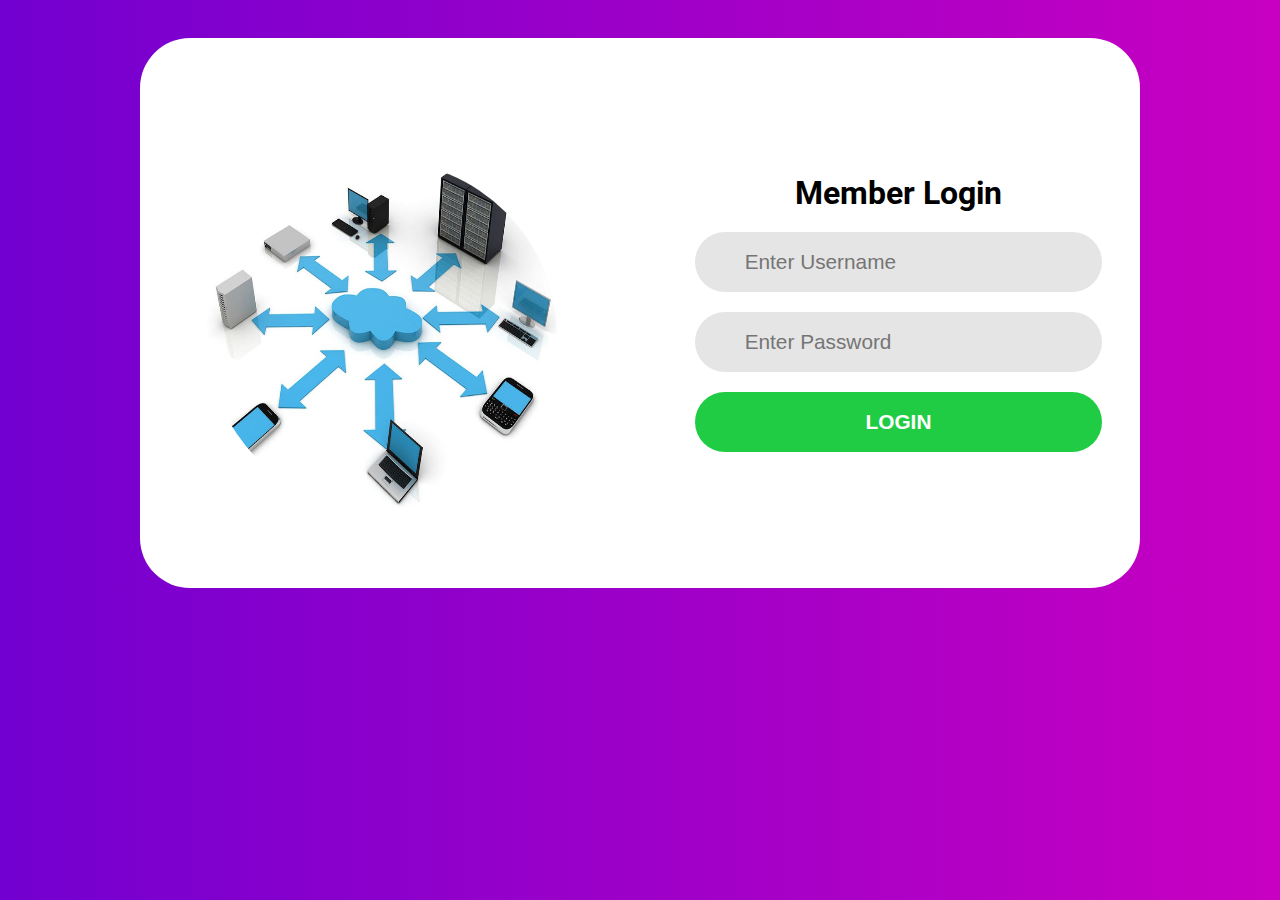
<file: index.html>
<!DOCTYPE html>
<html>

<head>
    <meta charset="utf-8" />
    <meta http-equiv="X-UA-Compatible" content="IE=edge">
    <title>Login Form</title>
    <meta name="viewport" content="width=device-width, initial-scale=1">
    <link rel="stylesheet" href="https://use.fontawesome.com/releases/v5.3.1/css/all.css" integrity="sha384-mzrmE5qonljUremFsqc01SB46JvROS7bZs3IO2EmfFsd15uHvIt+Y8vEf7N7fWAU" crossorigin="anonymous">
    <link href="https://fonts.googleapis.com/css?family=Roboto:300,400" rel="stylesheet">
    <link rel="stylesheet" href="css/index.css">
</head>

<body>
    <div id="form_wrapper">
        <div id="form_left">
            <img src="img/cac-loai-mang-may-tinh-hien-nay2.jpg" alt="bí kiếp tán gái" class="round-border">
        </div>
        <form method="POST">
            <div id="form_right">
                <h1>Member Login</h1>
                <div class="input_container">
                    <i class="fas fa-envelope"></i>
                    <input placeholder="Enter Username" name="username" id="username" class='input_field' required>
                </div>
                <div class="input_container">
                    <i class="fas fa-lock"></i>
                    <input placeholder="Enter Password" type="password" name="password" id="password" class='input_field' required>
                </div>
                <input type="submit" value="Login" id='input_submit' class='input_field'>
            </div>
        </form>
    </div>
</body>

</html>
</file>
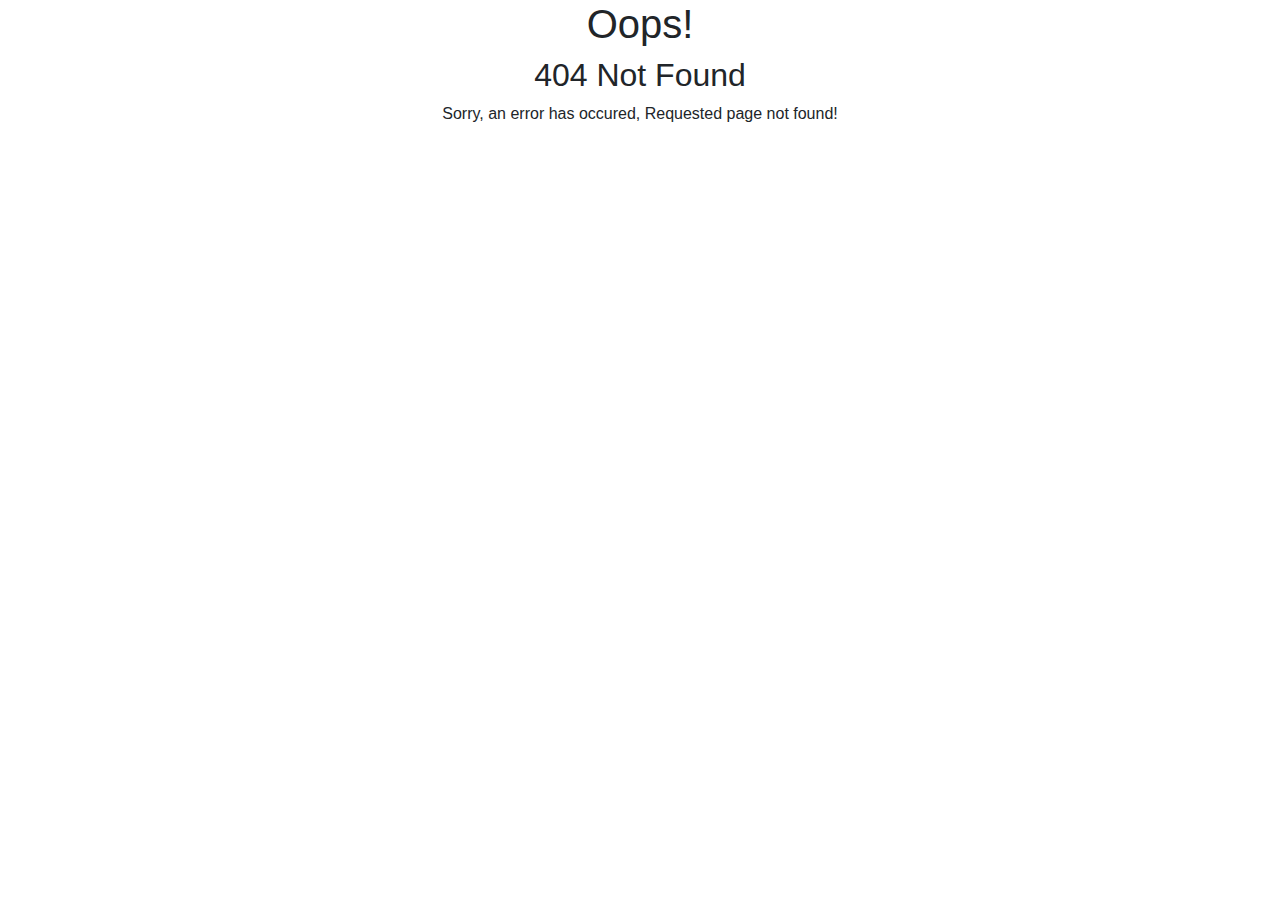
<file: 404notfound.html>
<!DOCTYPE html>
<html>

<head>
    <meta name="viewport" content="width=device-width, initial-scale=1">
    <link rel="stylesheet" href="https://stackpath.bootstrapcdn.com/bootstrap/4.3.1/css/bootstrap.min.css" integrity="sha384-ggOyR0iXCbMQv3Xipma34MD+dH/1fQ784/j6cY/iJTQUOhcWr7x9JvoRxT2MZw1T" crossorigin="anonymous">
    <script src="https://code.jquery.com/jquery-3.3.1.slim.min.js" integrity="sha384-q8i/X+965DzO0rT7abK41JStQIAqVgRVzpbzo5smXKp4YfRvH+8abtTE1Pi6jizo" crossorigin="anonymous"></script>
    <script src="https://cdnjs.cloudflare.com/ajax/libs/popper.js/1.14.7/umd/popper.min.js" integrity="sha384-UO2eT0CpHqdSJQ6hJty5KVphtPhzWj9WO1clHTMGa3JDZwrnQq4sF86dIHNDz0W1" crossorigin="anonymous"></script>
    <script src="https://stackpath.bootstrapcdn.com/bootstrap/4.3.1/js/bootstrap.min.js" integrity="sha384-JjSmVgyd0p3pXB1rRibZUAYoIIy6OrQ6VrjIEaFf/nJGzIxFDsf4x0xIM+B07jRM" crossorigin="anonymous"></script>
</head>
<body>
    <div class="row">
        <div class="mx-auto text-center">
            <div class="error-template">
                <h1>Oops!</h1>
                <h2>404 Not Found</h2>
                <div class="error-details">
                    Sorry, an error has occured, Requested page not found!
                </div>
            </div>
        </div>
    </div>
</body>
</html>
</file>
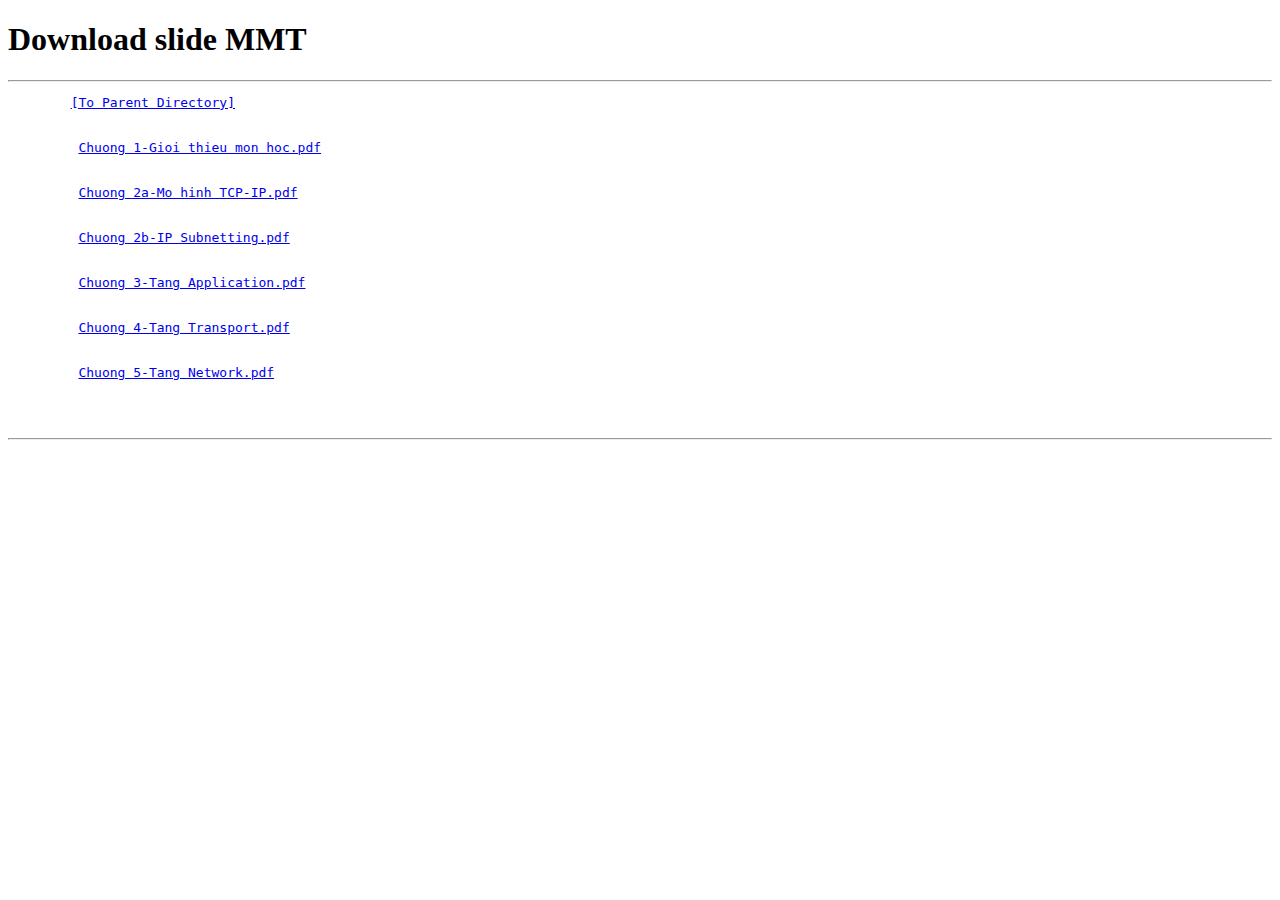
<file: down.html>
<!DOCTYPE html>
<html>

<head>
    <meta http-equiv="Content-Type" content="text/html; charset=UTF-8">
    <title>Download slide MMT
    </title>

    <style></style>

</head>

<body>
    <h1>Download slide MMT</h1>
    <hr>

    <pre>
        <a href="down.html">[To Parent Directory]</a>
        <br>
         <a href="01a_Overview.pptx" download target="_blank">Chuong 1-Gioi thieu mon hoc.pdf</a>
         <br>
         <a href="02a.OSI_TCP-IP.pptx" download target="_blank">Chuong 2a-Mo hinh TCP-IP.pdf</a>
         <br>
         <a href="02b.IPsubnetting.pptx" download target="_blank">Chuong 2b-IP Subnetting.pdf</a>
         <br>
         <a href="03.Application_layer.pptx" download target="_blank">Chuong 3-Tang Application.pdf</a>
         <br>
         <a href="04.Transport_layer.pptx" download target="_blank">Chuong 4-Tang Transport.pdf</a>
         <br>
         <a href="05.Network_layer.pptx" download target="_blank">Chuong 5-Tang Network.pdf</a>
         <br>
        </pre>
    <hr>
</body>

</html>
</file>
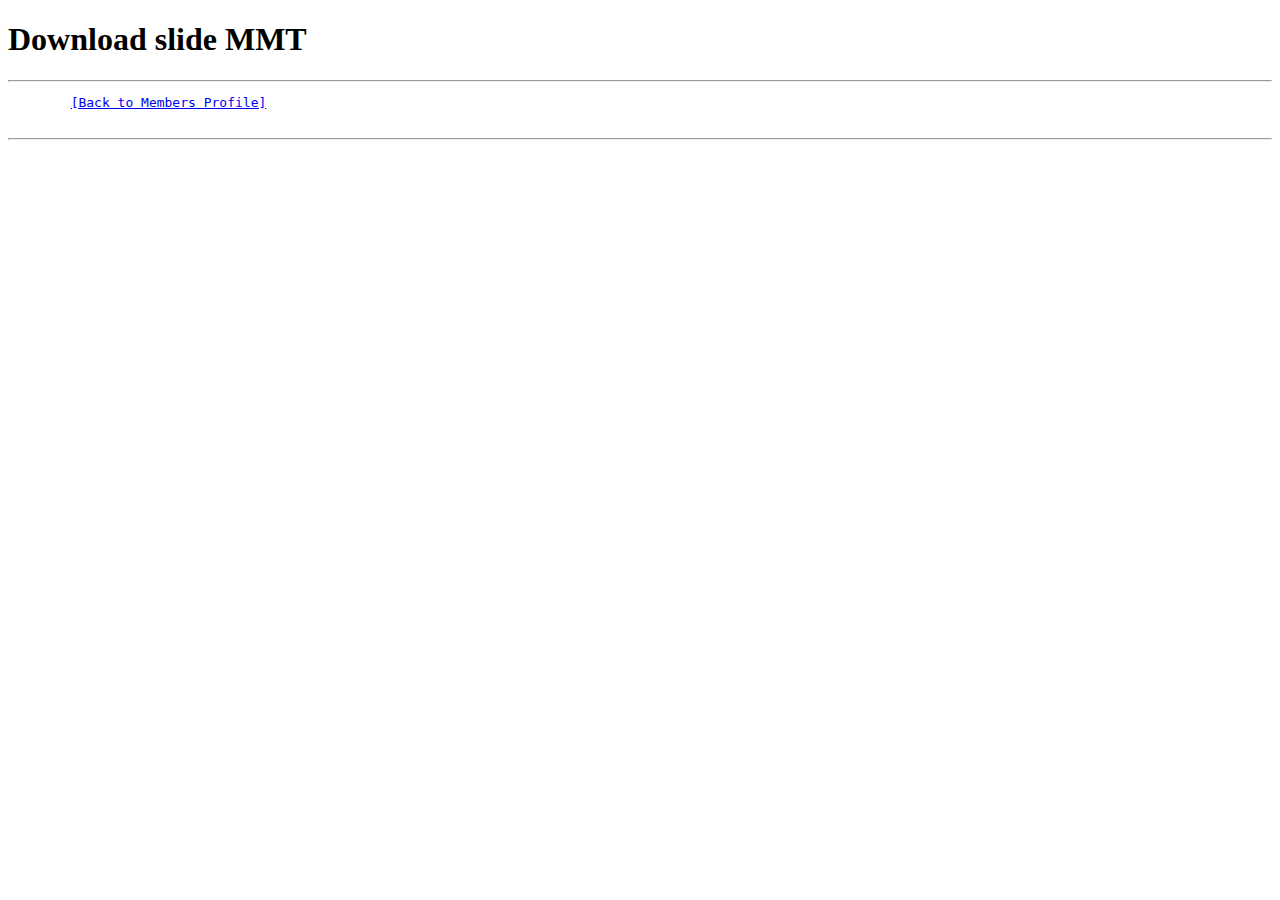
<file: files.html>
<!DOCTYPE html>
<html>

<head>
    <meta http-equiv="Content-Type" content="text/html; charset=UTF-8">
    <title>Download slide MMT</title>
</head>

<body>
    <h1>Download slide MMT</h1>
    <hr>

    <pre>
        <a href="info.html">[Back to Members Profile]</a>
    </pre>
    <hr>
</body>

</html>
</file>
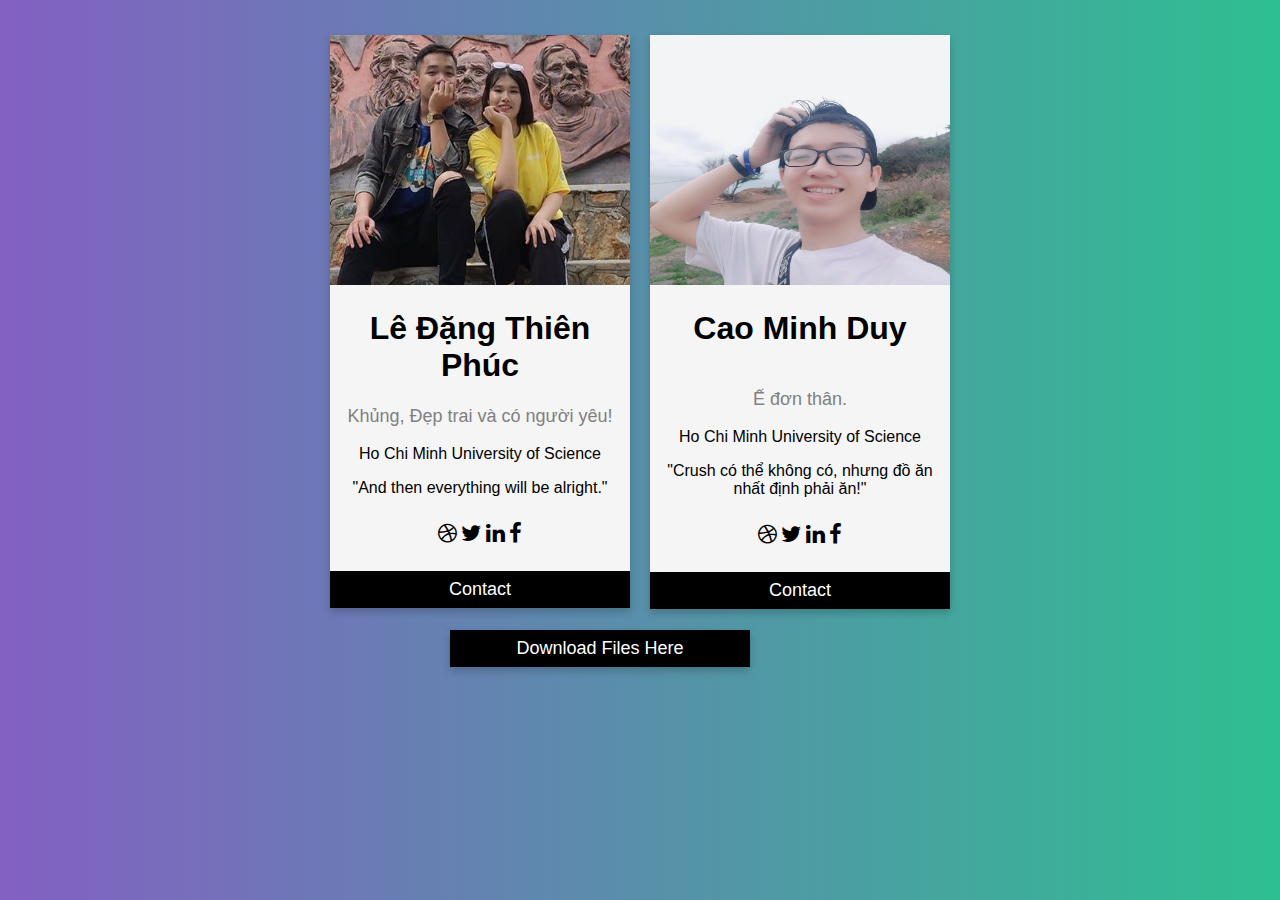
<file: info.html>
<!DOCTYPE html>
<html>

<head>
    <link rel="stylesheet" href="https://cdnjs.cloudflare.com/ajax/libs/font-awesome/4.7.0/css/font-awesome.min.css">
    <meta name="viewport" content="width=device-width, initial-scale=1">
    <meta charset="utf-8">
    <link rel="stylesheet" href="css/info.css">        
</head>

<body>
    <div class="card" id="info-card" style="position:absolute; left:300px; top:5px">
        <img src="img/103576557_1620632504770522_8647802447912853535_o.jpg" alt="Lê Đặng Thiên Phúc" style="width:300px; height:250px">
        <h1>Lê Đặng Thiên Phúc</h1>
        <p class="title">Khủng, Đẹp trai và có người yêu!</p>
        <p>Ho Chi Minh University of Science</p>
        <p>"And then everything will be alright."</p>
        <div style="margin: 24px 0;">
            <a href="#"><i class="fa fa-dribbble"></i></a>
            <a href="#"><i class="fa fa-twitter"></i></a>
            <a href="#"><i class="fa fa-linkedin"></i></a>
            <a href="#"><i class="fa fa-facebook"></i></a>
        </div>
        <form action="https://www.facebook.com/ledangthienphuc">
            <button>Contact</button>
        </form>
    </div>

    <div class="card" id="info-card" style="position:absolute; right:300px; top:5px">
        <img src="img/103120242_1377945135750174_1030662780556792777_o.jpg" alt="Cao Minh Duy" style="width:300px; height: 250px">
        <h1>Cao Minh Duy</h1>
        <p class="title" style="padding-top: 20px;">Ế đơn thân.</p>
        <p>Ho Chi Minh University of Science</p>
        <p>"Crush có thể không có, nhưng đồ ăn nhất định phải ăn!"</p>
        <div style="margin: 24px 0;">
            <a href="#"><i class="fa fa-dribbble"></i></a>
            <a href="#"><i class="fa fa-twitter"></i></a>
            <a href="#"><i class="fa fa-linkedin"></i></a>
            <a href="#"><i class="fa fa-facebook"></i></a>
        </div>
        <form action="https://www.facebook.com/duy.cao.7712">
            <button>Contact</button>
        </form>
    </div>

    <div class="card" id="download-button" style="position:absolute; right: 500px; top:600px">
        <form action="files.html">
            <button>Download Files Here</button>
        </form>
    </div>
</body>

</html>
</file>
<file: css/index.css>
:root {
    --body_gradient_left: #7200D0;
    --body_gradient_right: #C800C1;
    --form_bg: #ffffff;
    --input_bg: #E5E5E5;
    --input_hover: #eaeaea;
    --submit_bg: #1FCC44;
    --submit_hover: #40e263;
    --icon_color: #6b6b6b;
}

* {
    padding: 0;
    margin: 0;
    box-sizing: border-box;
}

body {
    height: 100%;
    font-family: 'Roboto', sans-serif;
    background-image: linear-gradient(to right, var(--body_gradient_left), var(--body_gradient_right));
    display: flex;
}

#form_wrapper {
    width: 1000px;
    justify-content: center;
    vertical-align: middle;

    margin: auto;
    background-color: var(--form_bg);
    border-radius: 50px;

    display: grid;
    grid-template-columns: 1fr 1fr;
    grid-gap: 5vw;
    padding: 5vh 15px;
    margin-top: 3%;
}

#form_left {
    /* center the image */
    display: flex;
    justify-content: center;
    align-items: center;
    padding-top: 10%;
}

#form_left img {
    width: 350px;
    height: 350px;
}

#form_right {
    display: grid;
    /* single column layout */
    grid-template-columns: 1fr;
    /* have some gap in between elements*/
    grid-gap: 20px;
    padding: 10% 5%;
    padding-top: 20%;
    padding-bottom: 20%
}

.round-border {
    border-radius: 50%;
}

h1,
span {
    text-align: center;
}

.input_container {
    background-color: var(--input_bg);
    /* vertically align icon and text inside the div*/
    display: flex;
    align-items: center;
    padding-left: 20px;
}

.input_container:hover {
    background-color: var(--input_hover);
}

.input_container,
#input_submit {
    height: 60px;
    /* make the borders more round */
    border-radius: 30px;
    width: 100%;
}

.input_field {
    /* customize the input tag with lighter font and some padding*/
    color: var(--icon_color);
    background-color: inherit;
    width: 90%;
    border: none;
    font-size: 1.3rem;
    font-weight: 400;
    padding-left: 30px;
}

.input_field:hover,
.input_field:focus {
    /* remove the outline */
    outline: none;
}

#input_submit {
    /* submit button has a different color and different padding */
    background-color: var(--submit_bg);
    padding-left: 0;
    font-weight: bold;
    color: white;
    text-transform: uppercase;
}

#input_submit:hover {
    background-color: var(--submit_hover);
    /* simple color transition on hover */
    transition: background-color, 1s;
    cursor: pointer;
}


/* shift it a bit lower */

#create_account {
    display: block;
    position: relative;
    top: 30px;
}

a {
    /* remove default underline */
    text-decoration: none;
    color: var(--submit_bg);
    font-weight: bold;
}

a:hover {
    color: var(--submit_hover);
}

i {
    color: var(--icon_color);
}


/* make it responsive */

@media screen and (max-width:768px) {
    /* make the layout  a single column and add some margin to the wrapper */
    #form_wrapper {
        grid-template-columns: 1fr;
        margin-left: 10px;
        margin-right: 10px;
    }
    /* on small screen we don't display the image */
    #form_left {
        display: none;
    }
}
</file>
<file: css/info.css>
body {
    background-image: linear-gradient(to right, #8360c3, #2ebf91);
}

.card {
    background-color: whitesmoke;
    box-shadow: 0 4px 8px 0 rgba(0, 0, 0, 0.2);
    width: 300px;
    margin: 30px;
    text-align: center;
    font-family: arial;
    transition: all 0.5s;
}

#info-card:hover {
    margin: 10px;
    font-size: 105%;
}

.title {
    color: grey;
    font-size: 18px;
}

button {
    border: none;
    outline: 0;
    display: inline-block;
    padding: 8px;
    color: white;
    background-color: #000;
    text-align: center;
    cursor: pointer;
    width: 100%;
    font-size: 18px;
}

a {
    text-decoration: none;
    font-size: 22px;
    color: black;
}

button:hover,
a:hover {
    opacity: 0.7;
}
</file>
